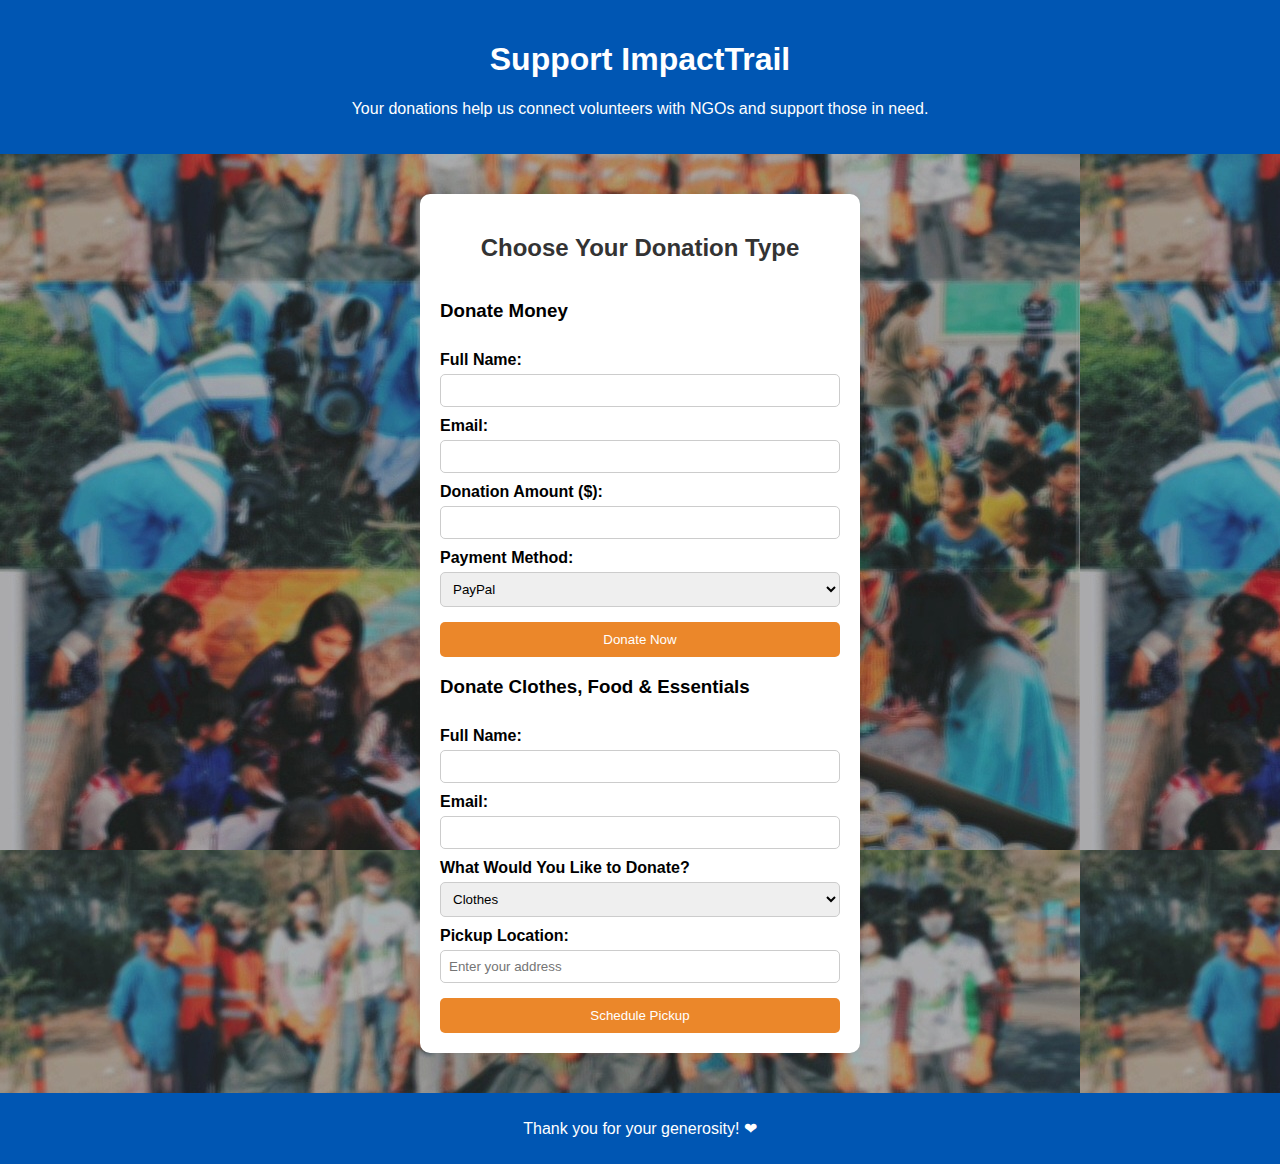
<file: website/donate.html>
<!DOCTYPE html>
<html lang="en">
<head>
    <meta charset="UTF-8">
    <meta name="viewport" content="width=device-width, initial-scale=1.0">
    <title>Donate to ImpactTrail</title>
    <link rel="stylesheet" href="donate.css">
</head>
<body>
    <header>
        <h1>Support ImpactTrail</h1>
        <p>Your donations help us connect volunteers with NGOs and support those in need.</p>
    </header>

    <section class="donation-container">
        <h2>Choose Your Donation Type</h2>
        
       

        <!-- Money Donation Form -->
        <form id="money-form" class="donation-form" action="#" method="POST">
            <h3>Donate Money</h3>
            <label for="name">Full Name:</label>
            <input type="text" id="name" name="name" required>

            <label for="email">Email:</label>
            <input type="email" id="email" name="email" required>

            <label for="amount">Donation Amount ($):</label>
            <input type="number" id="amount" name="amount" min="1" required>

            <label for="payment-method">Payment Method:</label>
            <select id="payment-method" name="payment-method">
                <option value="paypal">PayPal</option>
                <option value="credit-card">Credit Card</option>
                <option value="bank-transfer">Bank Transfer</option>
            </select>

            <button type="submit">Donate Now</button>
        </form>

        <!-- Items Donation Form -->
        <form id="items-form" class="donation-form" action="#" method="POST">
            <h3>Donate Clothes, Food & Essentials</h3>
            <label for="donor-name">Full Name:</label>
            <input type="text" id="donor-name" name="donor-name" required>

            <label for="donor-email">Email:</label>
            <input type="email" id="donor-email" name="donor-email" required>

            <label for="donation-type">What Would You Like to Donate?</label>
            <select id="donation-type" name="donation-type">
                <option value="clothes">Clothes</option>
                <option value="food">Food</option>
                <option value="books">Books</option>
                <option value="toys">Toys</option>
                <option value="other">Other Essentials</option>
            </select>

            <label for="pickup-location">Pickup Location:</label>
            <input type="text" id="pickup-location" name="pickup-location" placeholder="Enter your address" required>

            <button type="submit">Schedule Pickup</button>
        </form>
    </section>

    <footer>
        <p>Thank you for your generosity! ❤</p>
    </footer>

    <script>
        function showForm(formId) {
            document.getElementById('money-form').style.display = 'none';
            document.getElementById('items-form').style.display = 'none';
            document.getElementById(formId).style.display = 'block';
        }
    </script>
</body>
</html>
</file>
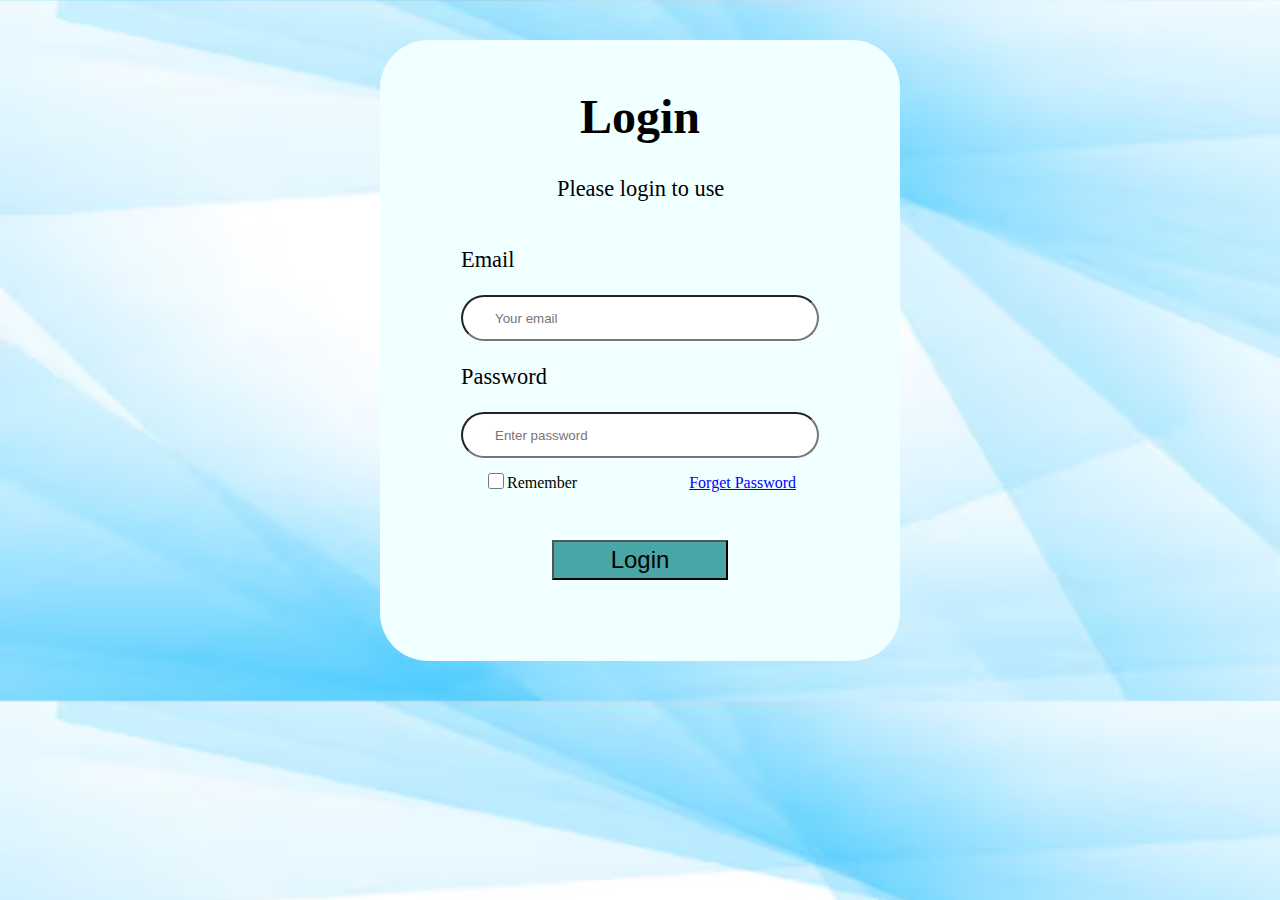
<file: website/login.html>
<!DOCTYPE html>
<html lang="en">
<head>
    <meta charset="UTF-8">
    <meta name="viewport" content="width=device-width, initial-scale=1.0">
    <title>Login</title>
    <link rel="stylesheet" href="login.css">
</head>
<body>
    <div class="sec">
      <div id="login">
        <h1>Login</h1>
        <p id="ple">Please login to use</p>
        <p>Email</p>
        <input type="email" name=""  placeholder="Your email">
        <p>Password</p>
        <input type="password" placeholder="Enter password" id="">
        <div id="for">
            <input type="checkbox">
            <p>Remember</p>
            <a href="">Forget Password</a>
        </div> 
        <button>Login</button>

    </div>
</body>
</html>
</file>
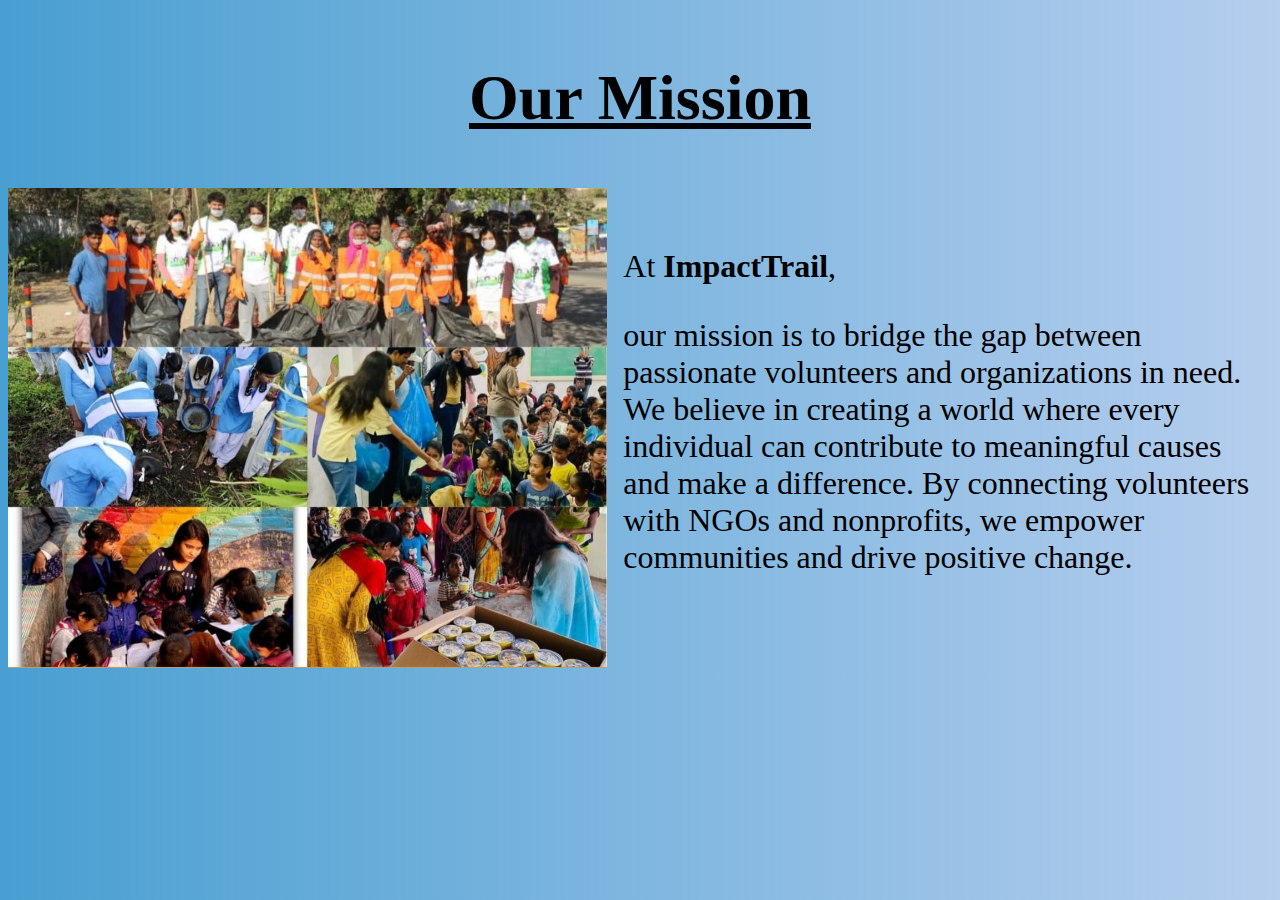
<file: website/miss.html>
<!DOCTYPE html>
<html lang="en">
<head>
    <meta charset="UTF-8">
    <meta name="viewport" content="width=device-width, initial-scale=1.0">
    <title>Document</title>
    <link rel="stylesheet" href="mistyle.css">
</head>
<body>
    <div class="mi">
        <div><h2>Our Mission</h2></div>
        <div id="con">
        <img src="miss.jpg" alt="ImpactTrail Mission">
           <div id="incon"> At <strong>ImpactTrail</strong>,<p> our mission is to bridge the gap between passionate volunteers and organizations in need.  
            We believe in creating a world where every individual can contribute to meaningful causes and make a difference.  
            By connecting volunteers with NGOs and nonprofits, we empower communities and drive positive change.
        </p>
           </div>
        </div>
    </div>
</body>
</html>
</file>
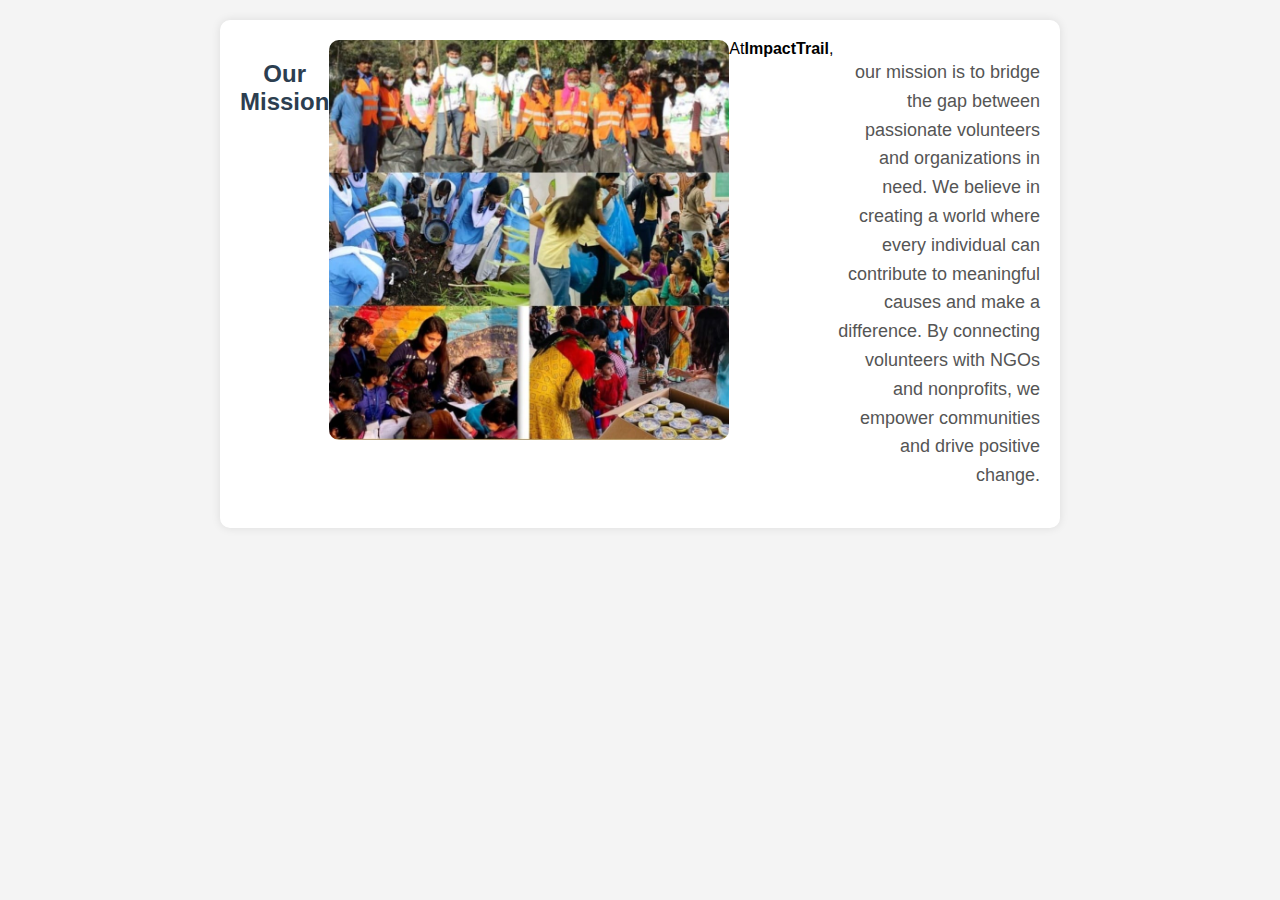
<file: website/mission.html>
<!DOCTYPE html>
<html lang="en">
<head>
    <meta charset="UTF-8">
    <meta name="viewport" content="width=device-width, initial-scale=1.0">
    <title>Our Mission - ImpactTrail</title>
    <style>
        body {
            font-family: Arial, sans-serif;
            text-align: center;
            background-color: #f4f4f4;
            margin: 0;
            padding: 20px;
        }
        .mission-container {
            max-width: 800px;
            margin: auto;
            display: flex;
            background: white;
            padding: 20px;
            box-shadow: 0px 0px 10px rgba(0, 0, 0, 0.1);
            border-radius: 10px;
        }
        img {
            width: 50%;
            height: 400px;
            /* max-height: 300px; */
            object-fit: cover;
            border-radius: 10px;
        }
        h2 {
            color: #2c3e50;
        }
        p {
            color: #555;
            font-size: 18px;
            line-height: 1.6;
            text-align: right;
        }
    </style>
</head>
<body>

    <div class="mission-container">
        <h2>Our Mission</h2>
        <img src="miss.jpg" alt="ImpactTrail Mission">
            At <strong>ImpactTrail</strong>,<p> our mission is to bridge the gap between passionate volunteers and organizations in need.  
            We believe in creating a world where every individual can contribute to meaningful causes and make a difference.  
            By connecting volunteers with NGOs and nonprofits, we empower communities and drive positive change.
        </p>
    </div>

</body>
</html>
</file>
<file: website/donate.css>
body {
    font-family: Arial, sans-serif;
    margin: 0;
    padding: 0;
    background-color:antiquewhite;
    text-align: center;
    background-image: url("what.jpg");
}

header {
    background-color: #0056b3;
    color: white;
    padding: 20px;
}

.donation-container {
    background: white;
    max-width: 400px;
    margin: 40px auto;
    padding: 20px;
    border-radius: 10px;
    box-shadow: 0 0 10px rgba(0, 0, 0, 0.1);
}
h2 {
    color: #333;
}

form {
    display: flex;
    flex-direction: column;
    text-align: left;
}

label {
    font-weight: bold;
    margin-top: 10px;
}

input, select {
    padding: 8px;
    margin-top: 5px;
    border: 1px solid #ccc;
    border-radius: 5px;
}

button {
    margin-top: 15px;
    padding: 10px;
    background-color:  #eb872a;;
    color: white;
    border: none;
    cursor: pointer;
    border-radius: 5px;
}

button:hover {
    background-color: #dd720f;
}

footer {
    margin-top: 20px;
    padding: 10px;
    background-color: #0056b3;;
    color: white;
}
</file>
<file: website/login.css>
body
{
    background-image:url("wavy.avif");
    background-size: cover;
    padding: 2rem;

}
.sec
{
    display: flex;
    align-items: center;
    justify-content: center;
    flex-direction: column;
    
    height: fit-content;
}
#login
{
   
    display: flex;
    flex-direction: column;
    justify-content: center;
    padding: 5rem;
    background-color: azure;
    border: 1px rgb(240, 255, 255,0.5) solid;
    border-radius: 3rem;
    align-items: center;
    padding-top: 1rem;
}
#login button
{
    width: 11rem;
    height: 2.5rem;
    margin-top: 2rem;
    background-color: rgb(0, 128, 128,0.7);
    font-size: x-large;
}
#login p
{
    font-size: 1.4rem;
    align-self: flex-start;
}
#ple
{
   padding-left: 6rem;
   margin-top: 0rem;
}
#login input
{
    border-radius: 2rem;
    width: 20rem;
    height: 2.5rem;
    padding-left: 2rem;

}
#login h1
{
    font-size: 3rem;

}
#for
{
    display: flex;
    justify-content: start;
    width: fit-content;
    height: fit-content;
}
#for input
{
    width: 1rem;
    justify-self: left;

}
#for p
{
    font-size: medium;
}
#for a
{
    color: blue;
    font-size: 1rem;
    align-self: center;
    margin-left: 7rem;
    
}
</file>
<file: website/mistyle.css>
body
{
    /* background-image: url("volimg.jpg"); */
    background: linear-gradient(to right,rgb(72, 159, 209),rgba(71, 132, 211, 0.4));

}
.mi
{
    display: flex;
    justify-content: center;
    align-items: center;
    flex-direction: column;
}

.mi h2
{
    font-size: 4rem;
    text-decoration: underline;
}
#con
{
    display: flex;
    align-items: center;
    justify-content: center;
}
#con img
{
    height: 30rem;
}
#incon
{
    font-size: 2rem;
    margin-left: 1rem;
}
</file>
